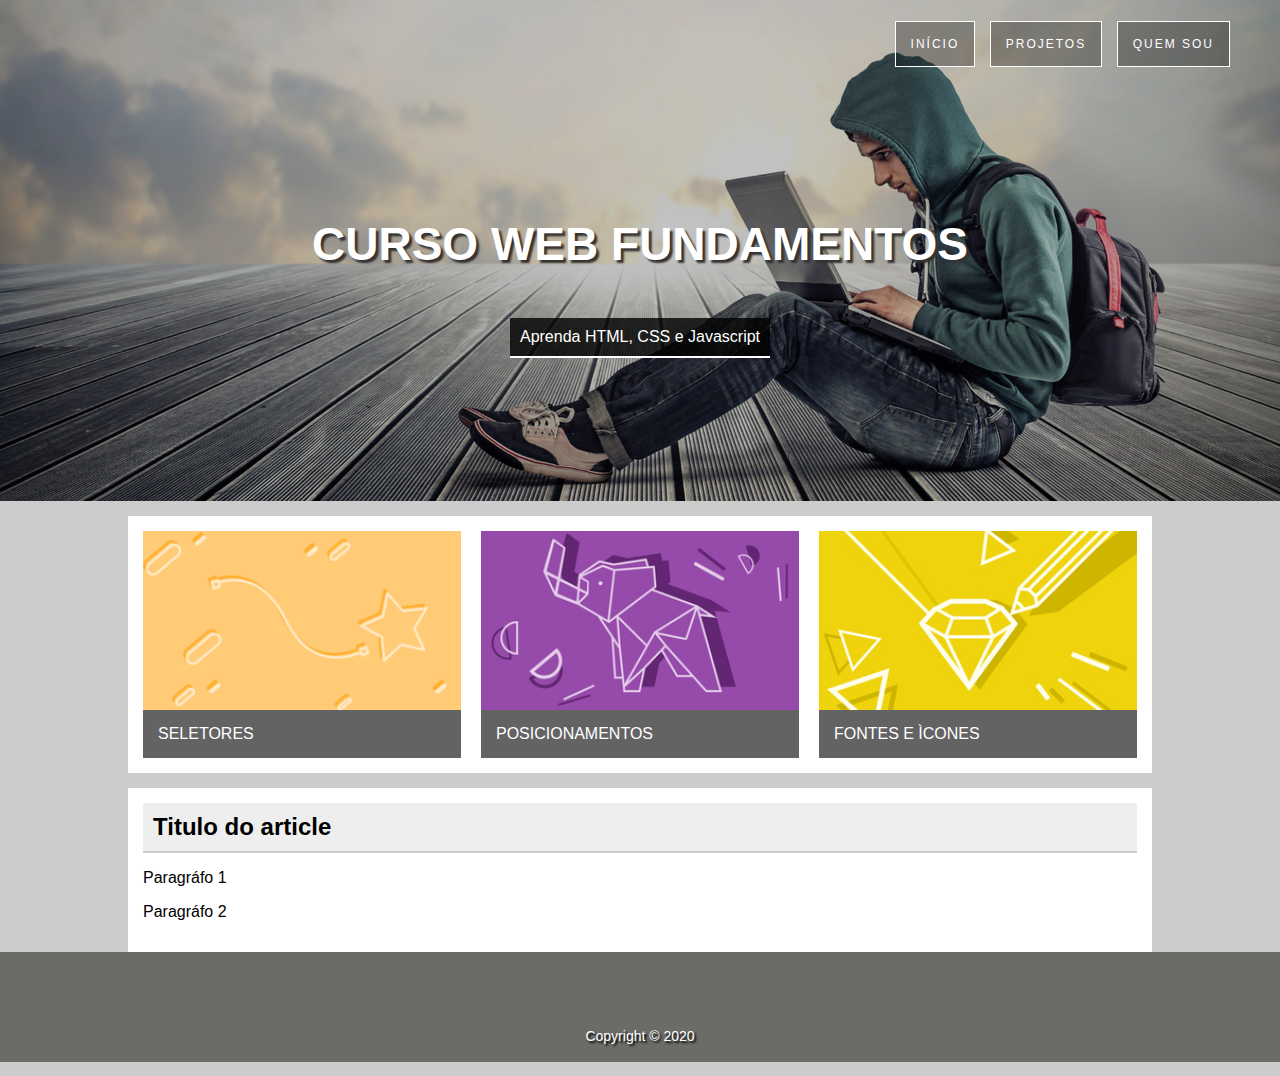
<file: css/aula34 - projeto 1 - cards horizontal/index.html>
<!DOCTYPE html>
<!--doctype informa ao agente de usuario a versão do html que deve ser renderizada-->
<html lang="pt-br">
    <head>
        <title>pagina de exemplo de estrutura basica</title>
        <meta charset="utf-8">
        <meta name="author" content="Loce">
        <meta name="description" content="curso de frontend">
        <meta name="keywords" content="html5, tecnologia">
        
        <link rel="stylesheet" href="./css/estilo.css">
    </head>
    <body>
        <div id="principal">
            <header class="hero">
                <nav>
                    <ul>
                        <li><a href="./index.html">Início</a></li>
                        <li><a href="#">Projetos</a></li>
                        <li><a href="#">Quem sou</a></li>
                    </ul>
                </nav>
                <div class="hero-content">
                    <h1>Curso Web Fundamentos</h1>
                    <p>Aprenda HTML, CSS e Javascript</p>
                </div>
            </header>
            <main>
                <section class="content-section">
                    <div class="card card1">
                        <img src="./imagens/card_01.png" alt="">
                        <p>Seletores</p>
                    </div>
                    <div class="card card2">
                        <img src="./imagens/card_02.jpg" alt="">
                        <p>Posicionamentos</p>
                    </div>
                    <div class="card card3">
                        <img src="./imagens/card_03.jpg" alt="">
                        <p>Fontes e ìcones</p>
                    </div>
                </section>
                <section class="content-section">
                    <article>
                        <header class="content-header">
                            <h2>Titulo do article</h2>
                        </header>
                        <p>Paragráfo 1</p>
                        <p>Paragráfo 2</p>
                        
                    </article>
                </section>
            </main>

            <footer class="rodape">
                <p>Copyright &copy; 2020</p>
            </footer>
        </div>
    </body>
</html>
</file>
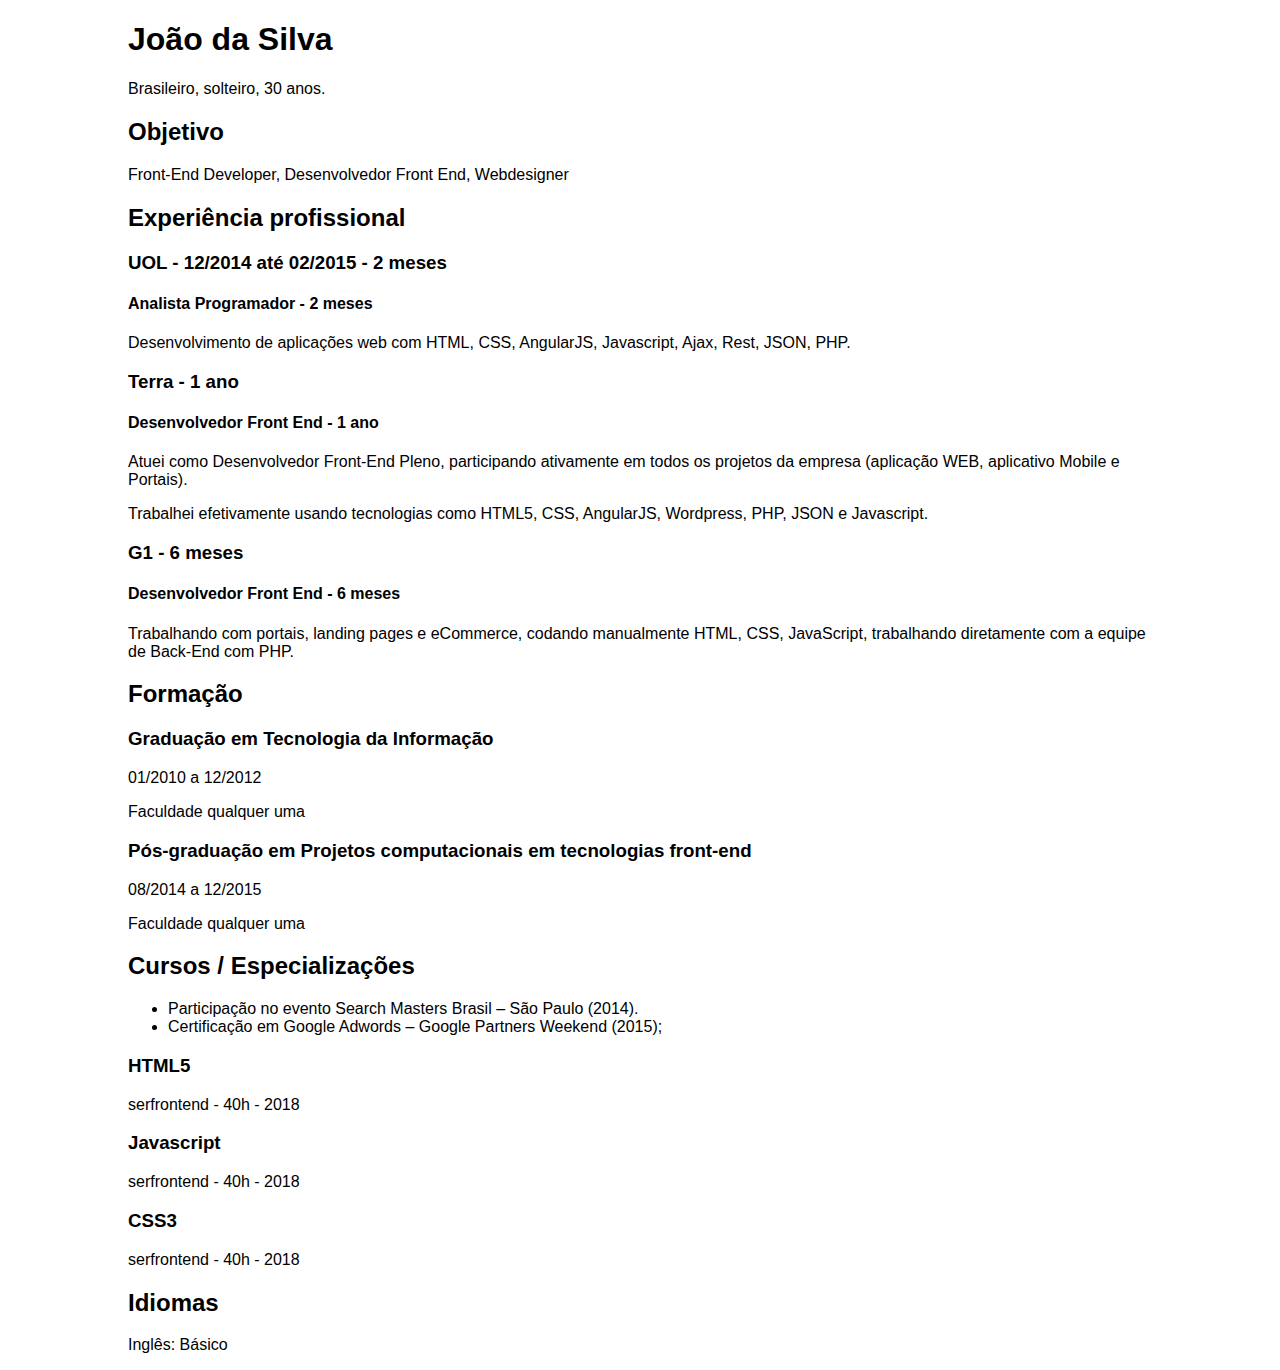
<file: css/aula21 - Exercício/07_curriculum.html>
<!DOCTYPE html>
<!--doctype informa ao agente de usuario a versão do html que deve ser renderizada-->
<html lang="pt-br">
    <head>
        <title>pagina de exemplo de estrutura basica</title>
        <meta charset="utf-8">
        <meta name="author" content="Loce">
        <meta name="description" content="curso de frontend">
        <meta name="keywords" content="html5, tecnologia">

        <style>
            body{
                width: 80%;
                margin: auto;
                /* margin auto centraliza na horizontal*/
                font-family: sans-serif;
            }
        </style>
    </head>
    <body>
        <h1>João da Silva</h1>
        <p>Brasileiro, solteiro, 30 anos.</p> 

        <h2>Objetivo</h2>
        Front-End Developer, Desenvolvedor Front End, Webdesigner

        <h2>Experiência profissional</h2>
        <h3>UOL - 12/2014 até 02/2015 - 2 meses</h3>
        <h4>Analista Programador - 2 meses</h4>
        <p>Desenvolvimento de aplicações web com HTML, CSS, AngularJS, Javascript, Ajax, Rest, JSON, PHP.</p>

        <h3>Terra - 1 ano</h3>
        <h4>Desenvolvedor Front End - 1 ano</h4>
        <p>Atuei como Desenvolvedor Front-End Pleno, participando ativamente em todos os projetos da empresa (aplicação WEB, aplicativo Mobile e Portais).</p> 

        <p>Trabalhei efetivamente usando tecnologias como HTML5, CSS, AngularJS, Wordpress, PHP, JSON e Javascript.</p> 

        <h3>G1 - 6 meses</h3>
        <h4>Desenvolvedor Front End - 6 meses</h4>
        <p>Trabalhando com portais, landing pages e eCommerce, codando manualmente HTML, CSS, JavaScript, trabalhando diretamente com a equipe de Back-End com PHP.</p>

        <h2>Formação</h2>
        <h3>Graduação em Tecnologia da Informação</h3>
        <p class="data">01/2010 a 12/2012</p> 

        Faculdade qualquer uma

        <h3>Pós-graduação em Projetos computacionais em tecnologias front-end</h3>
        <p class="data">08/2014 a 12/2015</p> 

        Faculdade qualquer uma

        <h2>Cursos / Especializações</h2>
        <ul>
            <li>Participação no evento Search Masters Brasil – São Paulo (2014).</li>
            <li>Certificação em Google Adwords – Google Partners Weekend (2015);</li>
        </ul>
        
        
        <h3>HTML5</h3>
        <p>serfrontend - 40h - 2018</p>

        <h3>Javascript</h3>
        <p>serfrontend - 40h - 2018</p>

        <h3>CSS3</h3>
        <p>serfrontend - 40h - 2018</p>

        <h2>Idiomas</h2>
        <p>Inglês: Básico</p>
    </body>
</html>
</file>
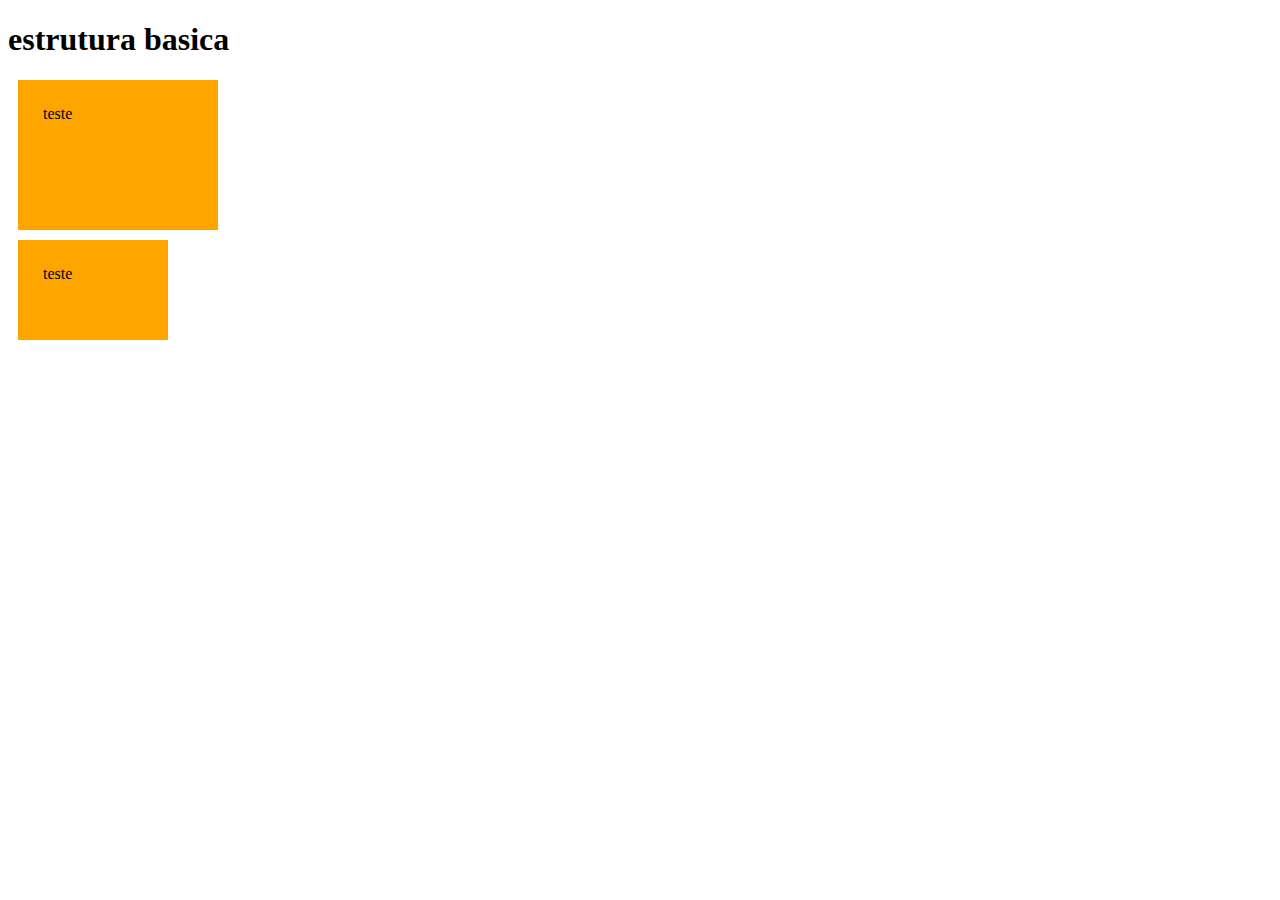
<file: css/aula31 - box-sizing/10_boxsizing.html>
<!doctype html>
<!-- doctype informa ao agente de usuario a versão do html que deve ser renderizada-->
<html lang="pt-br">

<head>
    <title> pagina de exemplo estrutura basica </title>
    <meta charset="utf-8">
    <meta name="author" content="Daniel">
    <meta name="description" content="descrição bacanuda">
    <meta name="keywords" content="html5, tecnologia">
    <script type="text/javascript"
        src="https://gc.kis.v2.scr.kaspersky-labs.com/FD126C42-EBFA-4E12-B309-BB3FDD723AC1/main.js?attr=[base64]"
        charset="UTF-8"></script>
    <style>
        div {
            background-color: orange;
            width: 150px;
            height: 100px;
            margin: 10px;
            
        }

        #div1 {
            padding: 25px;
        }

        #div2{
            padding: 25px;
            box-sizing: border-box;
        }

    </style>
</head>

<body>
    <h1>estrutura basica</h1>
    <div id="div1">teste</div>
    <div id="div2">teste</div>
</body>

</html>
</file>
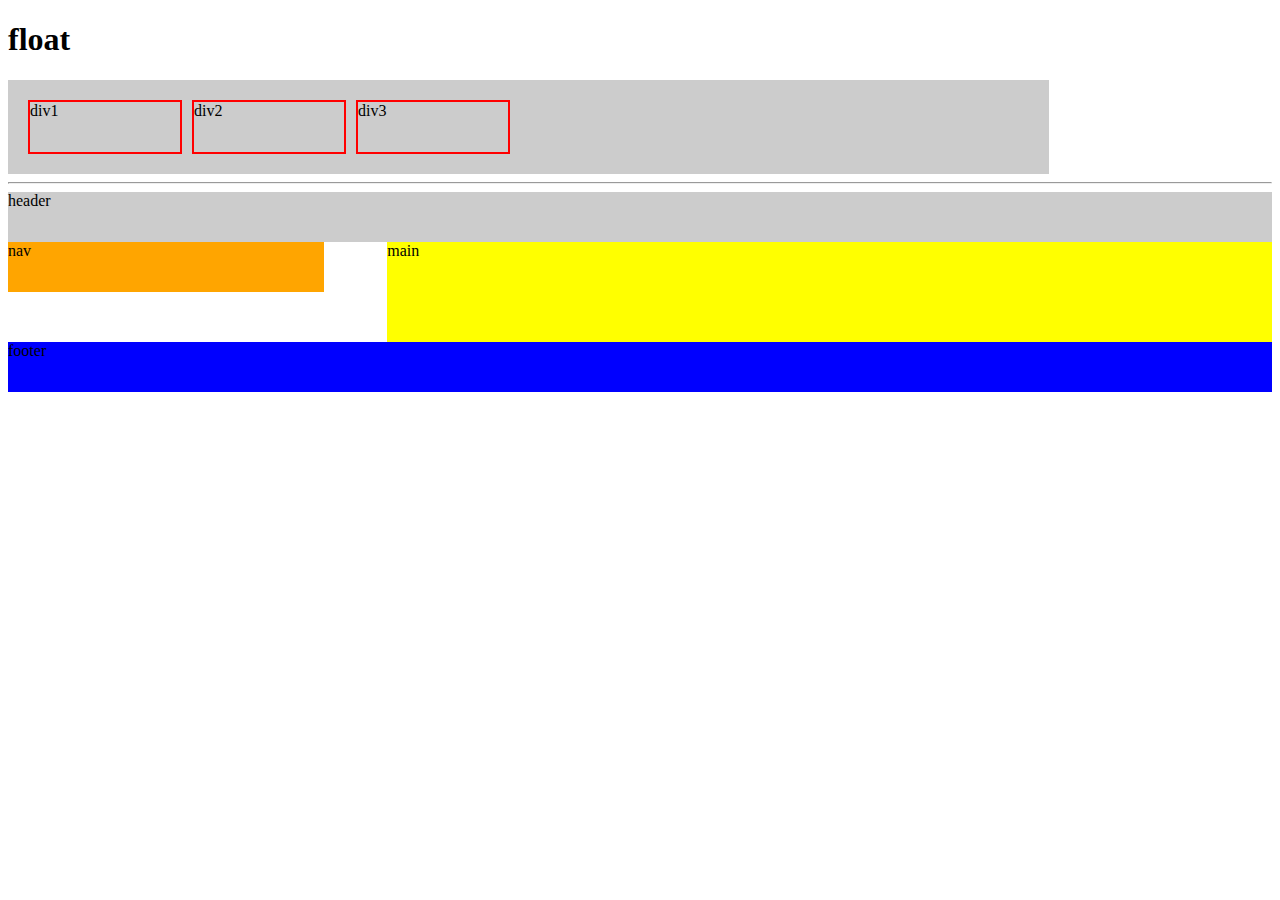
<file: css/aula33 - float e clear - mão na massa/11_float.html>
<!DOCTYPE html>
<!--doctype informa ao agente de usuario a versão do html que deve ser renderizada-->
<html lang="pt-br">
    <head>
        <title>pagina de exemplo de estrutura basica</title>
        <meta charset="utf-8">
        <meta name="author" content="Loce">
        <meta name="description" content="curso de frontend">
        <meta name="keywords" content="html5, tecnologia">
        <style>
            #container {
                width: 80%;
                padding: 15px;
                background-color: #ccc;
                overflow: auto;
            }

            #container div {
                width: 150px;
                height: 50px;
                border: 2px solid red;
                margin: 5px;
            }

            #div1 {
                float: left;
            }

            #div2 {
                float: left;
            }

            #div3 {
                float: left;
            }

            header{
                background-color: #ccc;
                height: 50px;
            }

            nav{
                width: 25%;
                height: 50px;
                background-color: orange;
                float: left;
            }
            main{
                width: 70%;
                height: 100px;
                background-color: yellow;
                float: right;
            }

            footer{
                height: 50px;
                background-color: blue;
                clear: both;
            }
        </style>
    </head>
    <body>
        <h1>float</h1>
        <div id="container">
            <div id="div1">div1</div>
            <div id="div2">div2</div>
            <div id="div3">div3</div>

           
        </div>

        <hr>

        <header>header</header>
        <nav>nav</nav>
        <main>main</main>
        <footer>footer</footer>
    </body>
</html>
</file>
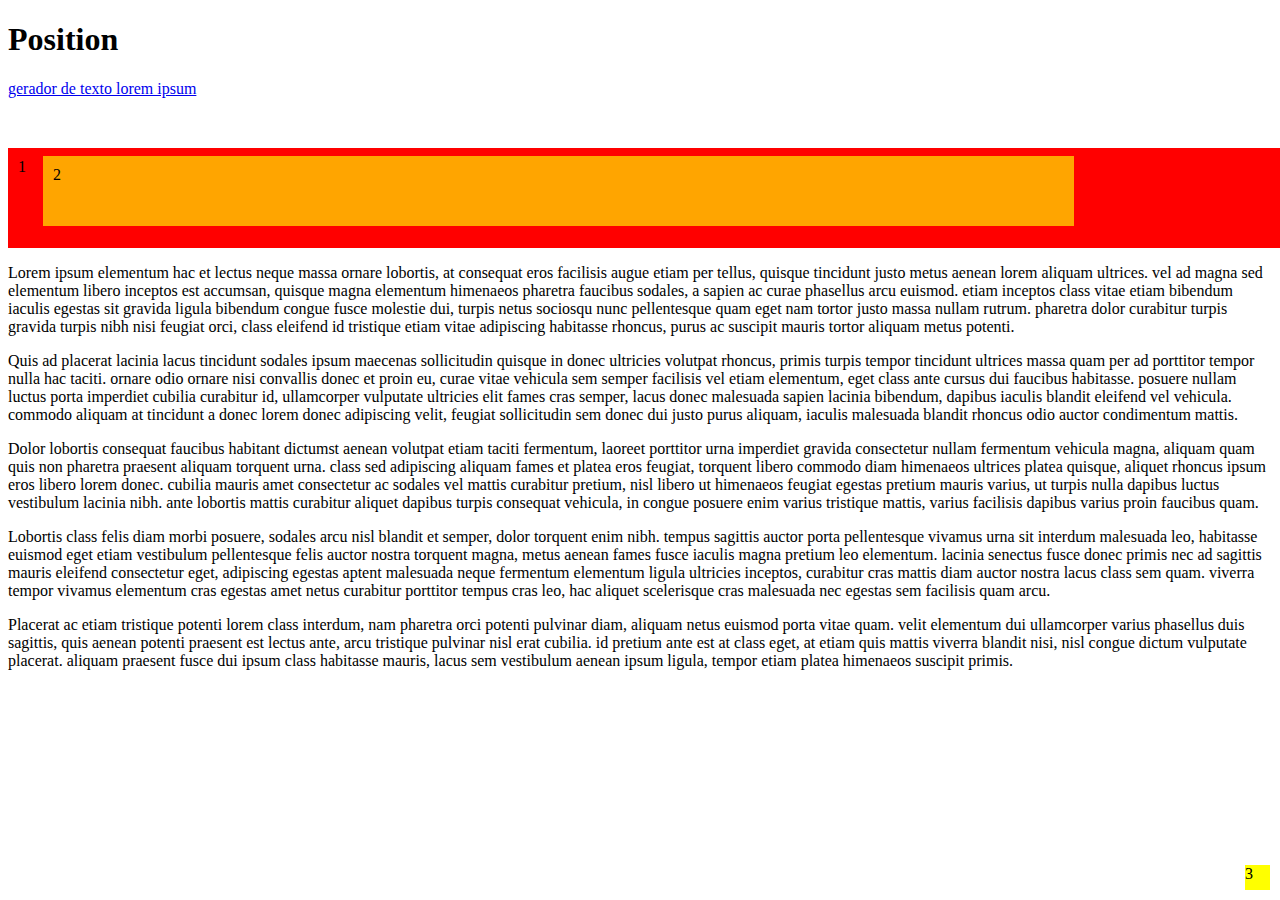
<file: css/aula36 - propriedade position - mão na massa/12_position_inicio.html>
<!doctype html>
<!-- doctype informa ao agente de usuario a versão do html que deve ser renderizada-->
<html lang="pt-br">

<head>
    <title> pagina de exemplo estrutura basica </title>
    <meta charset="utf-8">
    <meta name="author" content="Daniel">
    <meta name="description" content="descrição bacanuda">
    <meta name="keywords" content="html5, tecnologia">


    <script type="text/javascript"
        src="https://gc.kis.v2.scr.kaspersky-labs.com/FD126C42-EBFA-4E12-B309-BB3FDD723AC1/main.js?attr=[base64]"
        charset="UTF-8"></script>

        <style>

            #um{
                background-color: red;
                padding: 10px;
                width:  100%;
                height: 80px;
                position: relative;
                top: 0px;
                margin-top: 50px;
            }

            #dois{
                background-color: orange;
                padding: 10px;
                width: 80%;
                height: 50px;
                position: relative;
                top: -20px;
                right: -25px;
            }

            #tres{
                background-color: yellow;
                width: 25px;
                height: 25px;
                position: fixed;
                bottom: 10px;
                right: 10px;
            }

        </style>
</head>

<body>
    <h1>Position</h1>

    <p><a href="https://www.4devs.com.br/gerador_de_texto_lorem_ipsum" target="blank">gerador de texto lorem ipsum</a></p>

    <div id="container">

        <div id="um"> 1
            <div id="dois"> 2
                <div id="tres"> 3</div>
            </div>
        </div>

        <p>
            Lorem ipsum elementum hac et lectus neque massa ornare lobortis, at consequat eros facilisis augue etiam per
            tellus, quisque tincidunt justo metus aenean lorem aliquam ultrices.
            vel ad magna sed elementum libero inceptos est accumsan, quisque magna elementum himenaeos pharetra faucibus
            sodales, a sapien ac curae phasellus arcu euismod.
            etiam inceptos class vitae etiam bibendum iaculis egestas sit gravida ligula bibendum congue fusce molestie
            dui, turpis netus sociosqu nunc pellentesque quam eget nam tortor justo massa nullam rutrum.
            pharetra dolor curabitur turpis gravida turpis nibh nisi feugiat orci, class eleifend id tristique etiam
            vitae adipiscing habitasse rhoncus, purus ac suscipit mauris tortor aliquam metus potenti.
        </p>
        <p>
            Quis ad placerat lacinia lacus tincidunt sodales ipsum maecenas sollicitudin quisque in donec ultricies
            volutpat rhoncus, primis turpis tempor tincidunt ultrices massa quam per ad porttitor tempor nulla hac
            taciti.
            ornare odio ornare nisi convallis donec et proin eu, curae vitae vehicula sem semper facilisis vel etiam
            elementum, eget class ante cursus dui faucibus habitasse.
            posuere nullam luctus porta imperdiet cubilia curabitur id, ullamcorper vulputate ultricies elit fames cras
            semper, lacus donec malesuada sapien lacinia bibendum, dapibus iaculis blandit eleifend vel vehicula.
            commodo aliquam at tincidunt a donec lorem donec adipiscing velit, feugiat sollicitudin sem donec dui justo
            purus aliquam, iaculis malesuada blandit rhoncus odio auctor condimentum mattis.
        </p>

        <p>
            Dolor lobortis consequat faucibus habitant dictumst aenean volutpat etiam taciti fermentum, laoreet
            porttitor urna imperdiet gravida consectetur nullam fermentum vehicula magna, aliquam quam quis non pharetra
            praesent aliquam torquent urna.
            class sed adipiscing aliquam fames et platea eros feugiat, torquent libero commodo diam himenaeos ultrices
            platea quisque, aliquet rhoncus ipsum eros libero lorem donec.
            cubilia mauris amet consectetur ac sodales vel mattis curabitur pretium, nisl libero ut himenaeos feugiat
            egestas pretium mauris varius, ut turpis nulla dapibus luctus vestibulum lacinia nibh.
            ante lobortis mattis curabitur aliquet dapibus turpis consequat vehicula, in congue posuere enim varius
            tristique mattis, varius facilisis dapibus varius proin faucibus quam.
        </p>
        <p>
            Lobortis class felis diam morbi posuere, sodales arcu nisl blandit et semper, dolor torquent enim nibh.
            tempus sagittis auctor porta pellentesque vivamus urna sit interdum malesuada leo, habitasse euismod eget
            etiam vestibulum pellentesque felis auctor nostra torquent magna, metus aenean fames fusce iaculis magna
            pretium leo elementum.
            lacinia senectus fusce donec primis nec ad sagittis mauris eleifend consectetur eget, adipiscing egestas
            aptent malesuada neque fermentum elementum ligula ultricies inceptos, curabitur cras mattis diam auctor
            nostra lacus class sem quam.
            viverra tempor vivamus elementum cras egestas amet netus curabitur porttitor tempus cras leo, hac aliquet
            scelerisque cras malesuada nec egestas sem facilisis quam arcu.
        </p>
        <p>
            Placerat ac etiam tristique potenti lorem class interdum, nam pharetra orci potenti pulvinar diam, aliquam
            netus euismod porta vitae quam.
            velit elementum dui ullamcorper varius phasellus duis sagittis, quis aenean potenti praesent est lectus
            ante, arcu tristique pulvinar nisl erat cubilia.
            id pretium ante est at class eget, at etiam quis mattis viverra blandit nisi, nisl congue dictum vulputate
            placerat.
            aliquam praesent fusce dui ipsum class habitasse mauris, lacus sem vestibulum aenean ipsum ligula, tempor
            etiam platea himenaeos suscipit primis.
        </p>
    </div>
</body>

</html>
</file>
<file: css/aula34 - projeto 1 - cards horizontal/css/estilo.css>
body {
    font-family: Arial, Helvetica, sans-serif;
    background: #ccc;
    margin: 0;
}

.hero {
        background-image: url(../imagens/bg-3.jpg);
        height: 500px;
        background-position: right center;
        background-size: cover;
        border-top: 1px solid transparent;
}

.hero-content {
    text-align: center;
    color: white;
    margin-top: 150px;
}

.hero-content h1 {
    text-transform: uppercase;
    font-size: 46px;
    text-shadow: 3px 3px 2px #333;
}

.hero-content p {
    background-color: rgba(0, 0, 0, 0.8);
    display: inline-block;
    padding: 10px;
    border-bottom: 2px solid #fff;
}

.hero nav ul {
    text-align: right;
    margin: 20px 50px 0 0;
}

.hero nav li {
    display: inline-block;
    list-style: none;
    margin-left: 10px;
    border: 1px solid #fff;
}

.hero nav a {
    background-color: rgba(0, 0, 0, 0.3);
    display: block;
    padding: 15px;
    color: #fff;
    text-decoration: none;
    text-transform: uppercase;
    font-size: 12px;
    letter-spacing: 2px;
}

.hero nav a:hover {
    background-color: rgba(0,0,0,0.6);
}

main {
    width: 80%;
    margin: auto;
}

.content-section {
    background-color: #fff;
    padding: 15px;
    margin-top: 15px;
    overflow: auto;
}

.card {
    width: 32%;
    float: left;
    box-sizing: border-box;
}
.card1, .card2 {
    margin-right: 2%;
}
.card img {
    width: 100%;
    display: block;
}

.card p {
    background-color: rgb(99, 99, 99);
    color: #fff;
    margin: 0;
    padding: 15px;
    text-transform: uppercase;
}

.content-header {
    border-bottom: 2px solid #CCC;
    padding: 10px;
    background: #EEE;
}

.content-header h2 {
    margin: 0;
}

.rodape {
    height: 80px;
    color: #FFF;
    font-size: 14px;
    text-align: center;
    text-shadow: 2px 2px 2px #000;
    background: #6b6c68;
    padding-top: 30px;
    line-height: 80px;
}
</file>
